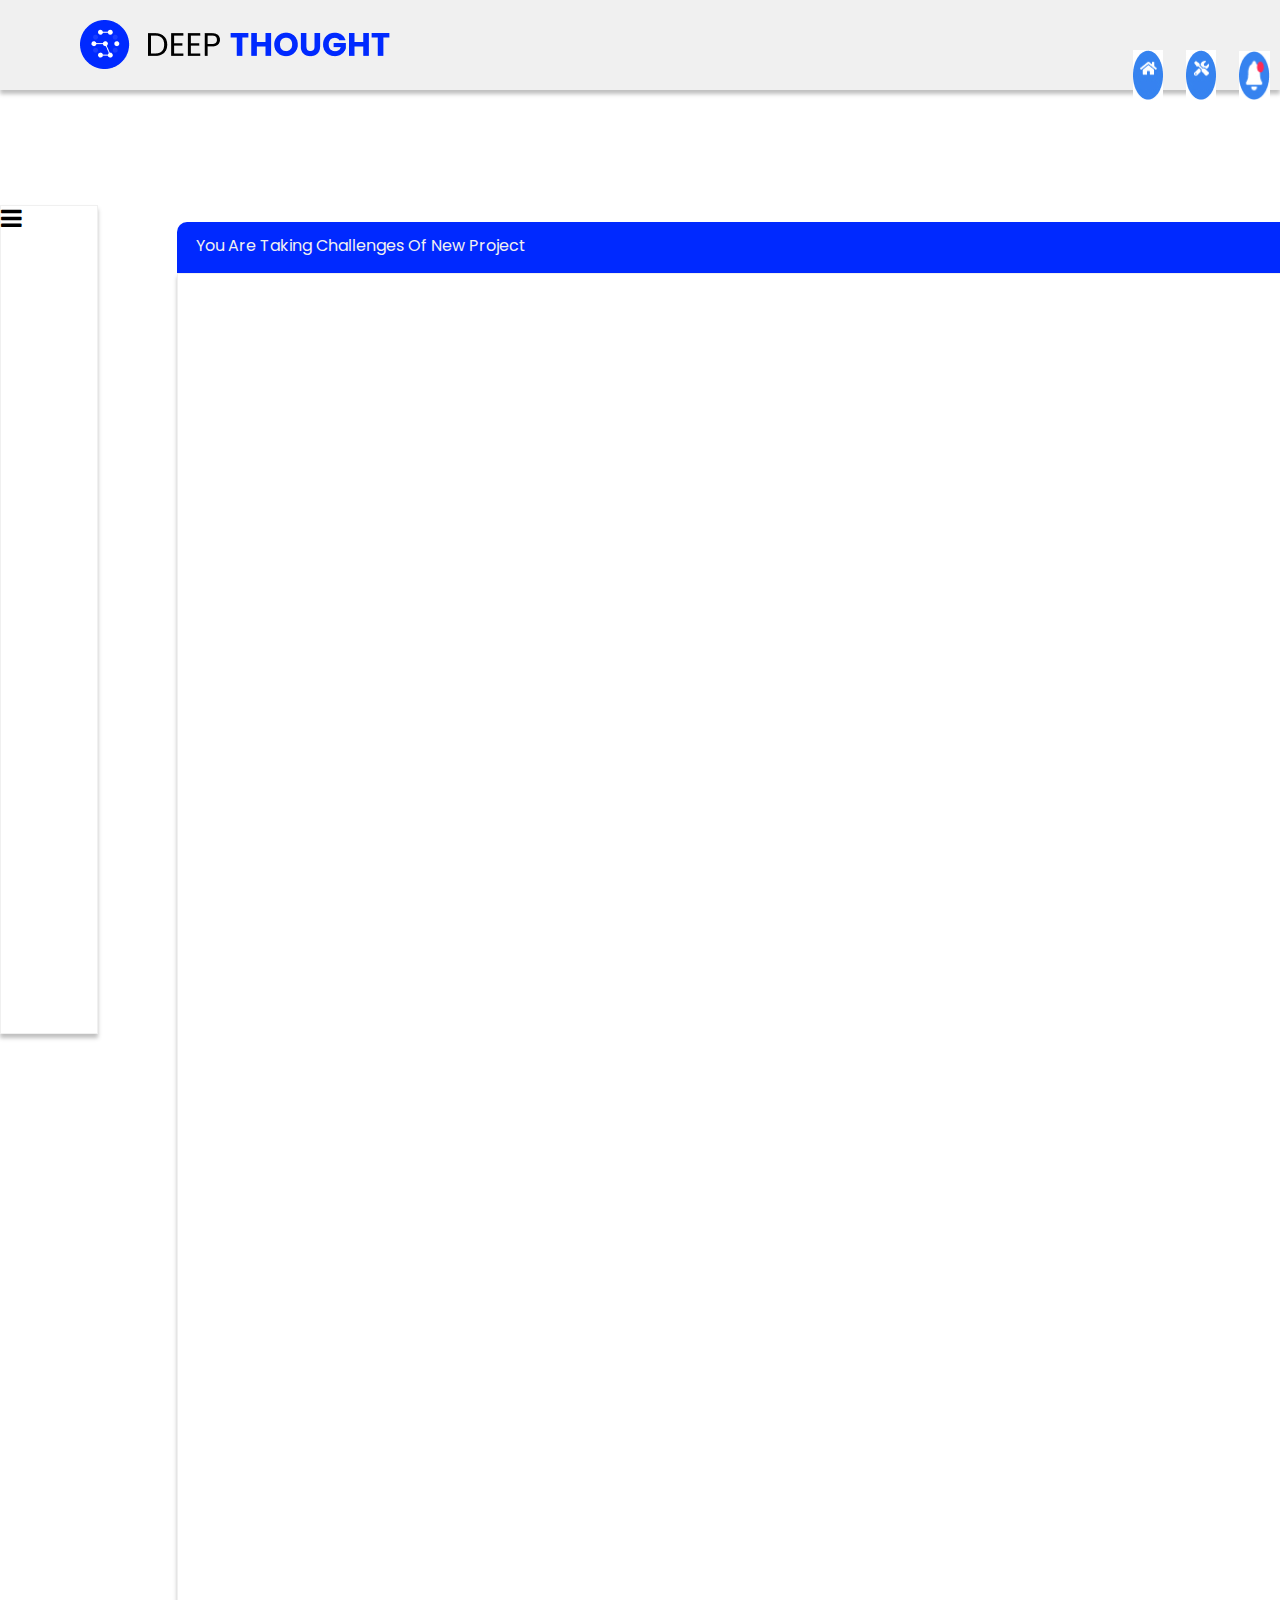
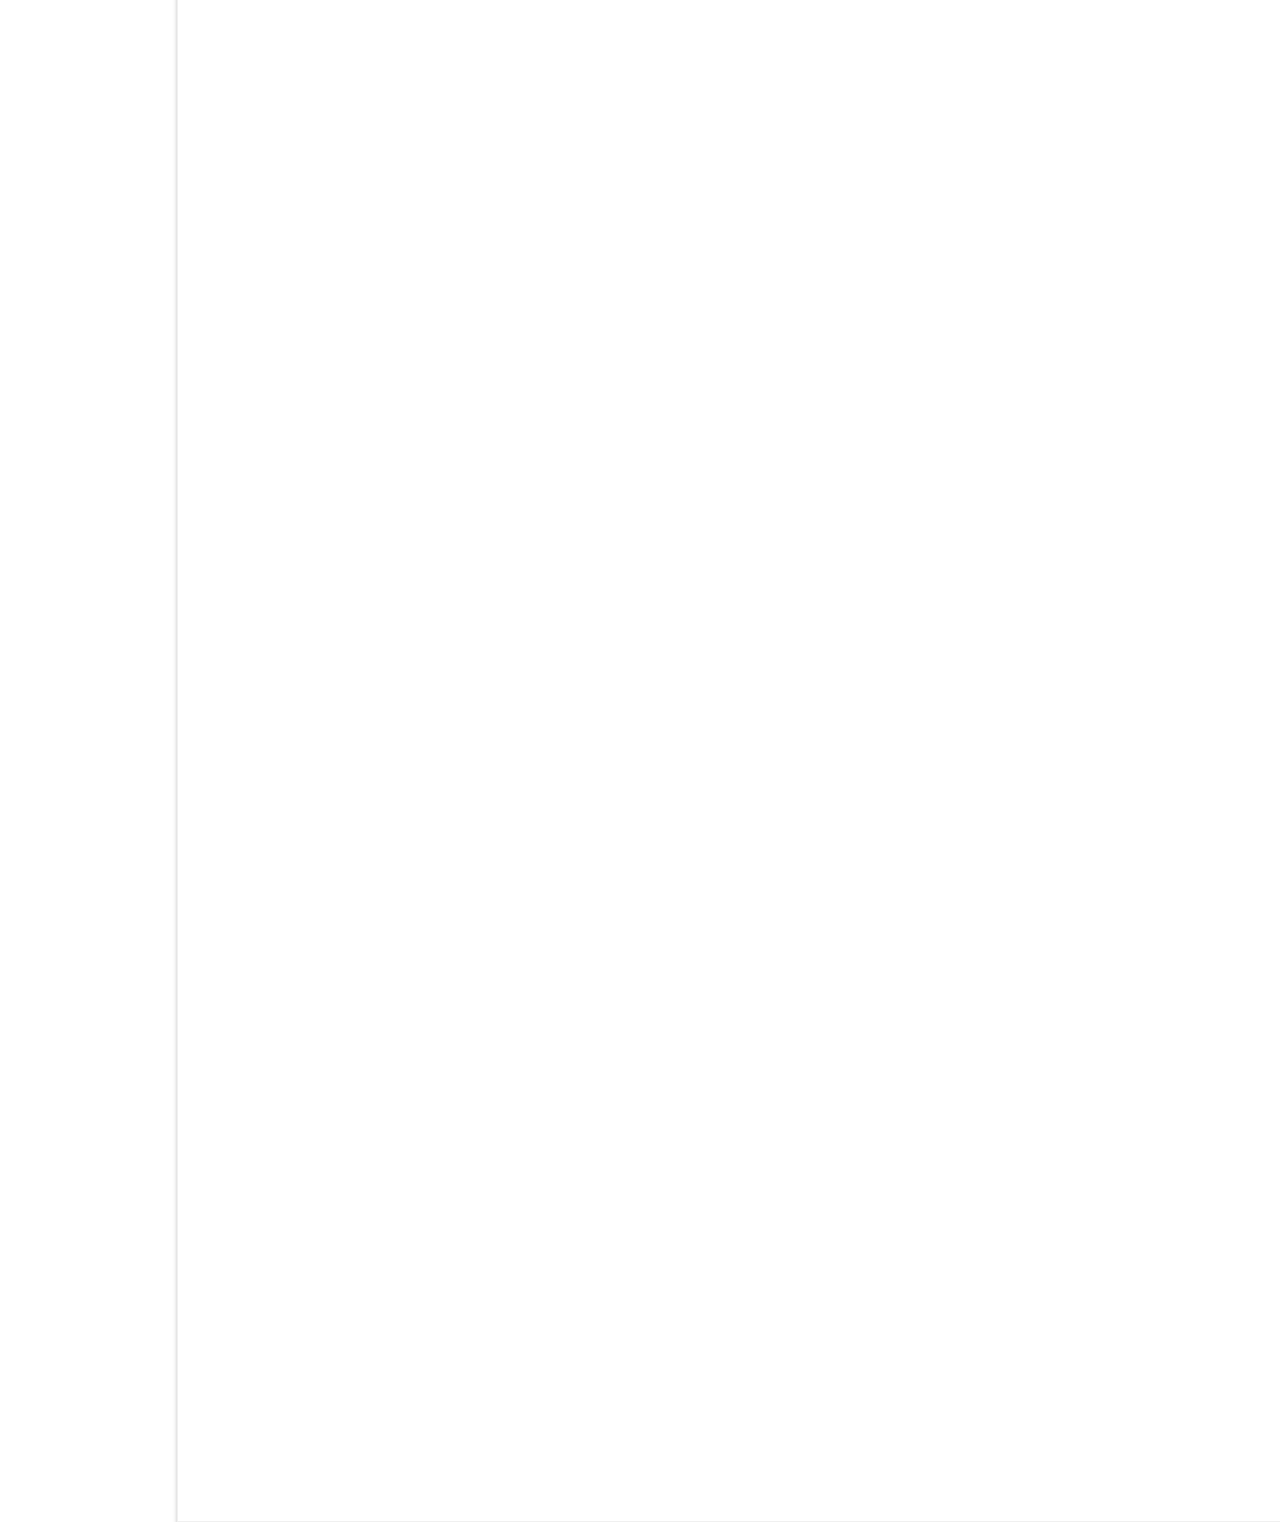
<file: index.html>
<!DOCTYPE html lang="en">
<html>
<head>
    <link rel="stylesheet" href="styles.css">
    <link href="https://fonts.googleapis.com/css2?family=Poppins:wght@600&display=swap" rel="stylesheet"> 

    <link rel="stylesheet" href="https://cdnjs.cloudflare.com/ajax/libs/font-awesome/4.7.0/css/font-awesome.min.css">


    <link href="https://cdnjs.cloudflare.com/ajax/libs/font-awesome/4.7.0/css/font-awesome.min.css">

    <title>DEEP THOUGHT</title>
</head>
<body>
    <div> 

    <div class="header-container">
        <img class="logo1" src="logo1.png">
        <img class="group1097" src="Group1097.jpg">
        <img class="group1100" src="Group1100.jpg">
        <img class="group1099" src="Group1099.jpg">
    </div>
    
        <div class="sidepanel">
            <i class="fa fa-bars" style="font-size:24px"></i>
        </div>
  
        <div class="mainmenu">
            <div class="flexbox-container1-1">
                <p class="fonty headone">You Are Taking Challenges Of New Project</p>
            </div>
            <div class="flexbox-container1">
                </div>
        </div>
    </div>
  

   </div>
</body>
</html>
</file>
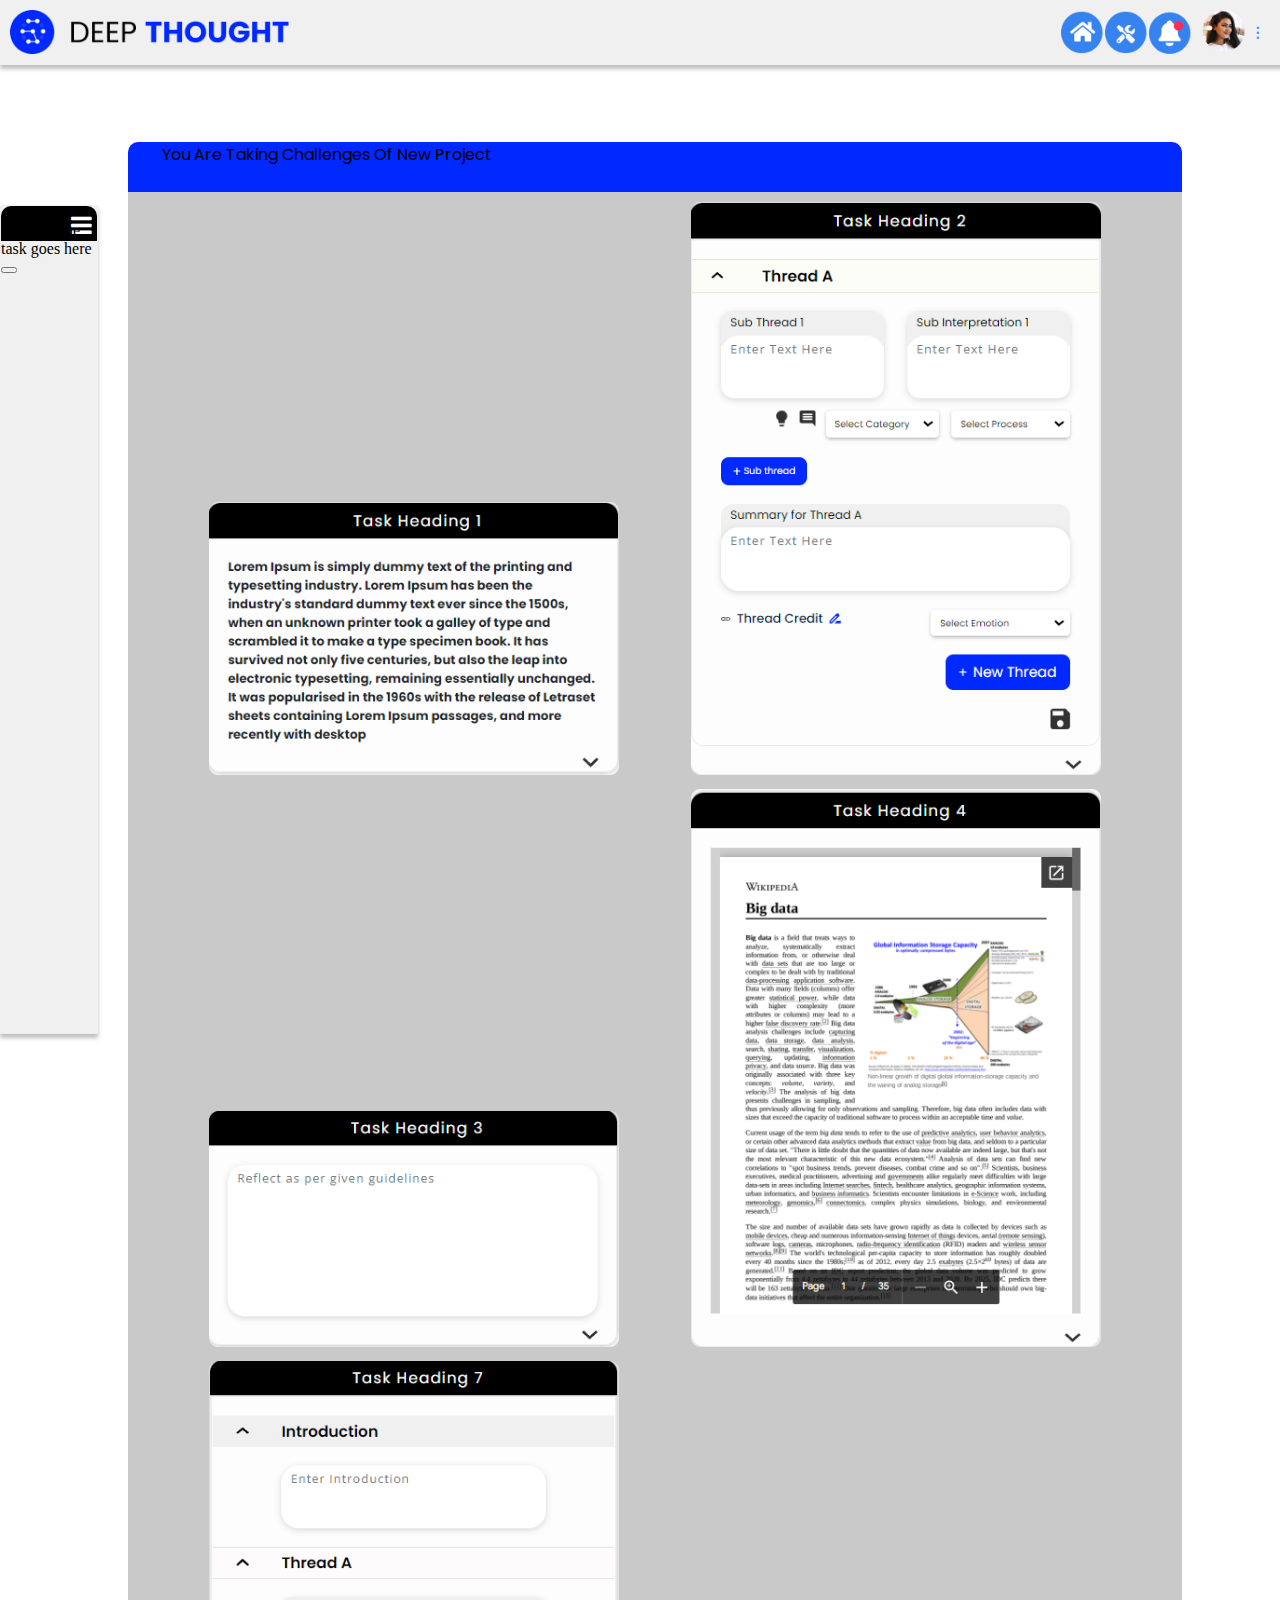
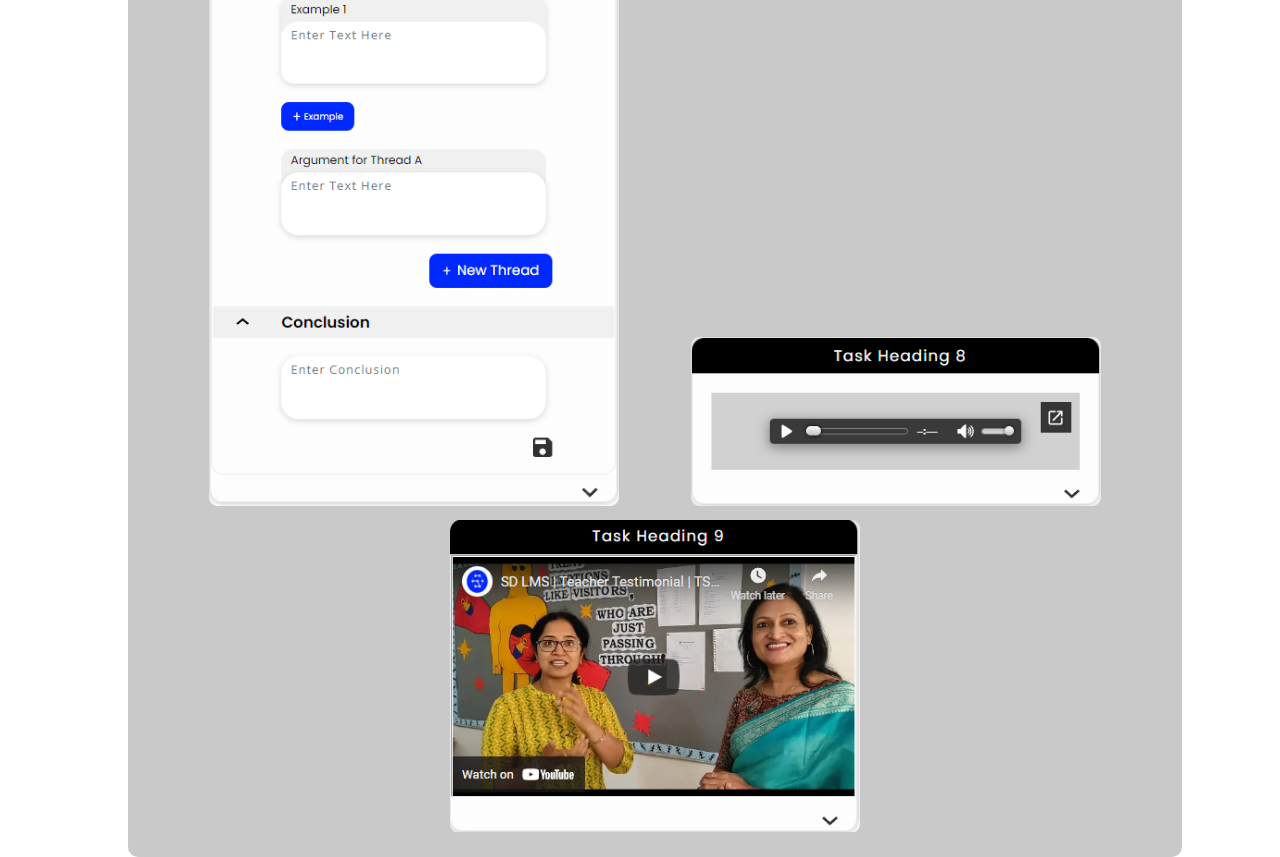
<file: DT_Frontend_Project (2)/DT_Frontend_Project/DT_Frontend_Project/index.html>
<!DOCTYPE html>
<html lang="en">
<head>
    <meta charset="UTF-8">
    <meta http-equiv="X-UA-Compatible" content="IE=edge">
    <meta name="viewport" content="width=device-width, initial-scale=1.0">
    <title>Document</title>
    <link rel="stylesheet" href="index.css">
    <link href="https://fonts.googleapis.com/css2?family=Poppins:wght@600&display=swap" rel="stylesheet"> 

    <link rel="stylesheet" href="https://cdnjs.cloudflare.com/ajax/libs/font-awesome/4.7.0/css/font-awesome.min.css">
    <link href="https://cdnjs.cloudflare.com/ajax/libs/font-awesome/4.7.0/css/font-awesome.min.css">
    <script src="script.js"></script>
</head>
<body>
    <!-- nav bar -->
    <div class="navbar">
        <img class="navbar" src="./assets/logo.png">
        <img class="navbar1" src="./assets/buttons.png">
    </div>

    <div class="heading">
        <p class="fonty headone">You Are Taking Challenges Of New Project</p>
    </div>

    <!-- container -->
    <div class="box">
        <p class="imgcontainer"><img class="img" src="./assets/img (6).png" alt="">&nbsp &nbsp &nbsp &nbsp &nbsp &nbsp &nbsp &nbsp &nbsp <img class="img" src="./assets/img (7).png" alt=""></p>
        <p class="imgcontainer"><img class="img" src="./assets/img (1).png" alt="">&nbsp &nbsp &nbsp &nbsp &nbsp &nbsp &nbsp &nbsp &nbsp <img class="img" src="./assets/img (2).png" alt=""></p>
        <p class="imgcontainer"><img class="img" src="./assets/img (5).png" alt="">&nbsp &nbsp &nbsp &nbsp &nbsp &nbsp &nbsp &nbsp &nbsp <img class="img" src="./assets/img (3).png" alt=""></p>
        <p class="imgcontainer"><img class="img" src="./assets/img (4).png" alt=""></p>
    </div>
    <div class="sidepanel">
        <div class="sidepanelHead">
            <p>Journey Board</p>
                <button class="openbtn" onclick="openNav()">
                    <i class="fa fa-bars" style="font-size:24px"></i>
                </button>
            
        </div>
        <div class="sidepanelBody">
            <p>Name of the task goes here</p>
        </div>
        
    </div>
</body>
</html>
</file>
<file: styles.css>
.logo1 {
    position: absolute;
width: 311px;
height: 49px;
left: 80px;
top: 20px;    
}

.group1097 {
    position: absolute;
width: 30px;
height: 49.77px;
left: 1133px;
top: 49.77px;
}

.group1100 {
    position: absolute;
    width: 30px;
    height: 49.77px;
    left: 1186px;   
    top: 49.77px;
}

.group1099 {
    position: absolute;
width: 31.15px;
height: 49.77px;
left: 1239px;
top: 50.68px;
}

.fonty {
    font-family: 'Poppins', sans-serif;
}

.headone {
    margin-top: 11px;
    margin-bottom: 12px;
    margin-left: 19px;
}

.flexbox-container1-1{
    position: absolute;
width: 1136px;
height: 51px;
left: 177px;
top: 222px;

background: #0029FF;
border-radius: 10px 10px 0px 0px;
color: #F0F0F0;
}

.flexbox-container1 {
    display: flex;
    flex-wrap: wrap;
    box-sizing: border-box;

position: absolute;
width: 1136px;
height: 2849px;
left: 177px;
top: 273px;

background: #FFFFFF;
border: 1px solid #F0F0F0;
box-shadow: 0px 4px 4px rgba(0, 0, 0, 0.25);
}
.sidepanel {
    display: flex;
    position: absolute;
width: 96px;
height: 827px;
left: 0px;
top: 205px;

background: #FFFFFF;
border: 1px solid #F0F0F0;
box-shadow: 0px 4px 4px rgba(0, 0, 0, 0.25);
}
i{
    position: absolute;   
}
.header-container{
position: absolute;
width: 100%;
height: 90px;
left: 0px;
top: 0px;

background: #F0F0F0;
box-shadow: 0px 4px 4px rgba(0, 0, 0, 0.25);

}

.after-nav {
    display: flex;
}

i{
    position: absolute;
    
}
</file>
<file: DT_Frontend_Project (2)/DT_Frontend_Project/DT_Frontend_Project/index.css>
body{
    padding: 0px;
    margin: 0ex;
}

div.navbar{
    position: relative;
width: 100%;
padding: 10px;
height: 45px;
align-items: center;
background: #F0F0F0;
box-shadow: 0px 4px 4px rgba(0, 0, 0, 0.25);
}

img.navbar{
    position: absolute;
    width: 280px;
    height: 44px;
}

img.navbar1{
    position: absolute;
    height: 44px;
    right: 40px;
    left: auto;
}

div.heading{
    width: 80%;
    height: 50px;
    right: 10%;
    left: 10%;
    margin-top: 6%;
    position: relative;
    padding-left: 15px;
    padding-right: 15px;
    background: #0029FF;
    border-radius: 10px 10px 0px 0px;
}

p.heading{
    color: #F0F0F0;
    font-size: 25px;
    position: absolute;
    width: 80%;
height: fit-content;
left: 30px;
padding-top: 12px;
padding-bottom: 12px;
margin: 0%;
right: auto;

}

div.box{
    width: 80%;
    height: fit-content;
    right: 10%;
    left: 10%;
    margin-top: 0%;
    position: relative;
    padding-top: 10px;
    padding-bottom: 10px;
    padding-left: 15px;
    padding-right: 15px;
    background: #c9c9c9;
    border-radius: 0px 0px 10px 10px
}

p.imgcontainer{
    text-align: center;
    margin: 0%;
    margin-bottom: 10px;
}

img.img{
    width: 40%;
}
.sidepanel {
    display: flex;
    position: absolute;
width: 96px;
height: 827px;
left: 0px;
top: 205px;

background: #F0F0F0;
border: 1px solid #F0F0F0;
box-shadow: 0px 4px 4px rgba(0, 0, 0, 0.25);
}


.sidepanelHead {
    position: absolute;
    
    width: 96px;
height: 35px;
left: 0px;
top: 0px;
border-radius: 10px 10px 0px 0px;

background: black;
}

.sidepanelBody {
    position: absolute;
}

i{
    position: absolute;   
    top: 7px;
    left: 70px;
    color: white;
    
}

.header-container{
position: absolute;
width: 100%;
height: 90px;
left: 0px;
top: 0px;

background: #F0F0F0;
box-shadow: 0px 4px 4px rgba(0, 0, 0, 0.25);

}
.fonty {
    font-family: 'Poppins', sans-serif;
}

.headone {
    margin-top: 11px;
    margin-bottom: 12px;
    margin-left: 19px;
}
.after-nav {
    display: flex;
}
</file>
